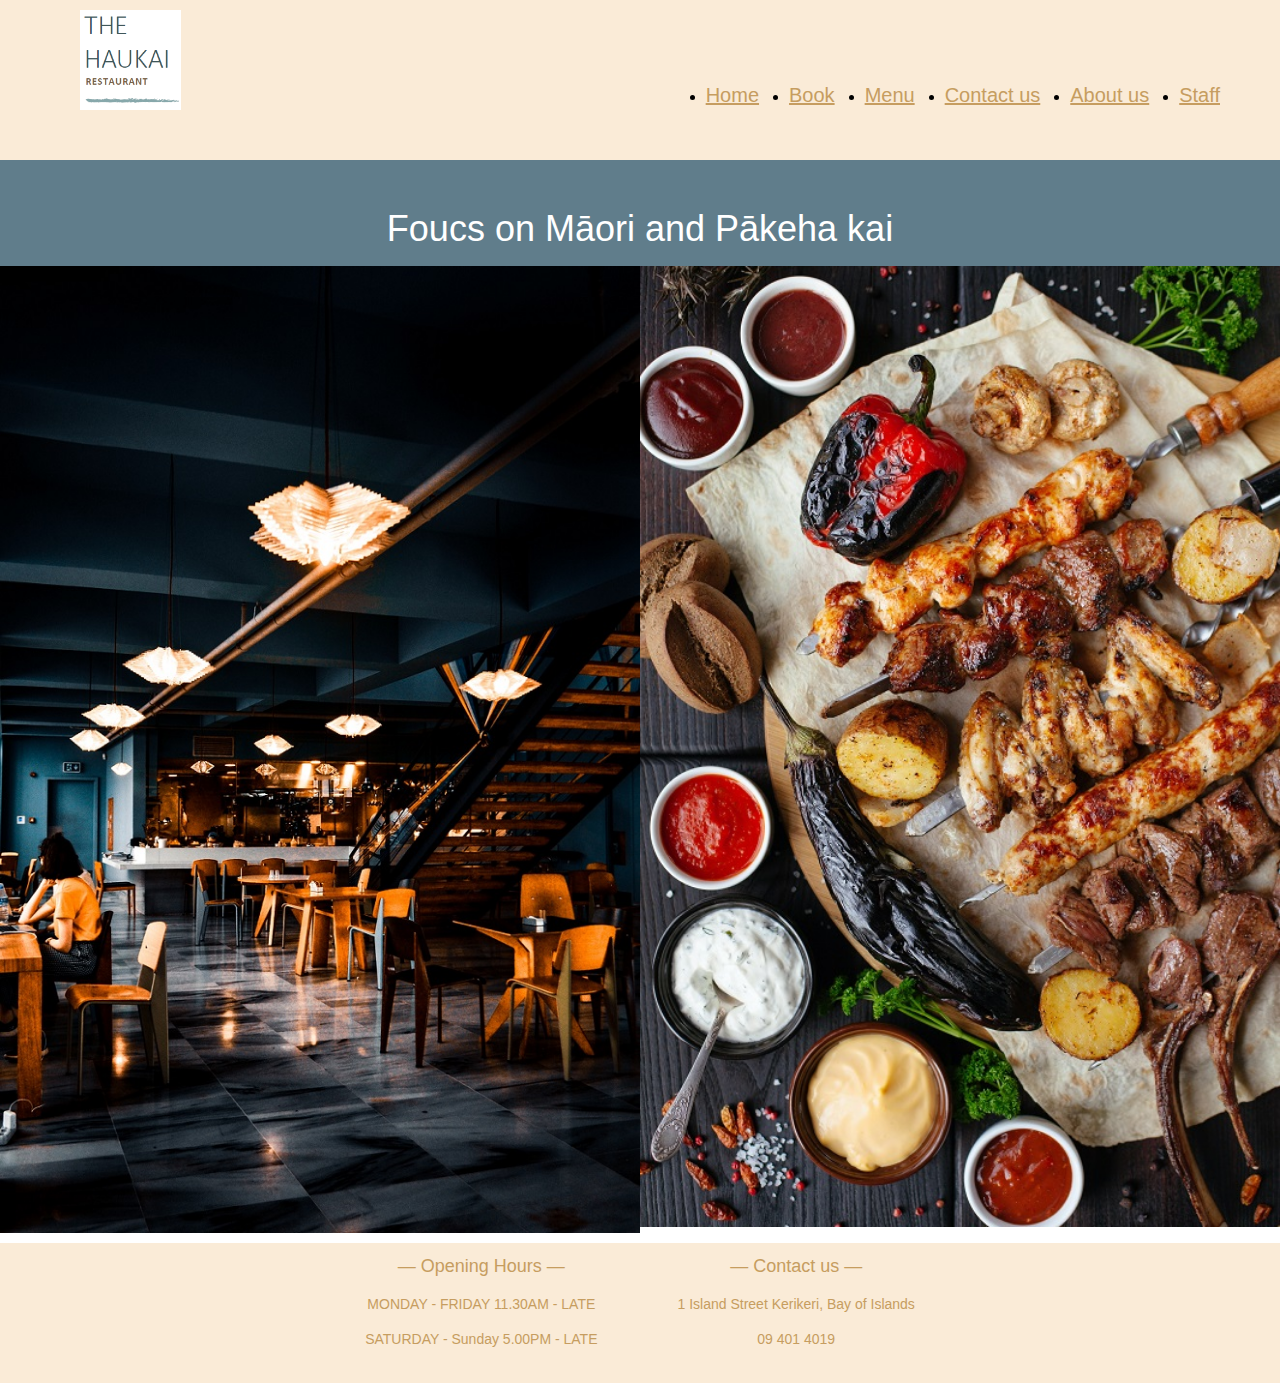
<file: web/index.html>
<!DOCTYPE html>
<html>
<head>
<title>Haukai Restaurant</title>
<meta http-equiv="Content-Type" content="text/html; charset=utf-8"/>
<meta name =“description” content ="Haukai Restaurant specialises in Māori kai and is based in the Bay of Islands.Customers could experience Te Ao Māori with the use of karakia for blessing food and other Māori culture elements in there.">
<meta name="viewport" content="width=device-width, initial-scale=1">
<!-- Global Site Tag (gtag.js) - Google Analytics -->
<script async src="https://www.googletagmanager.com/gtag/js?id=GA_TRACKING_ID"></script>
<script>
  window.dataLayer = window.dataLayer || [];
  function gtag(){dataLayer.push(arguments);}
  gtag('js', new Date());
  gtag('config', 'G-MSEDV6M0Z2');
</script>
<link rel=”preconnect” href=”https://fonts.googleapis.com”>
<link rel=”preconnect” href=”https://fonts.gstatic.com” crossorigin>
<link href=”https://fonts.googleapis.com/css2?family=Roboto:wght@100&display=swap” rel=”stylesheet”>
<link rel= "stylesheet " href="allpagecss.css">
<link rel="stylesheet" href="https://www.w3schools.com/w3css/4/w3.css">
<style>
  .w3-roboto {
    font-family: Roboto, sans-serif;
  }
  </style>
</head>

<body class="w3-content" style="max-width:1400px">
 
        <header>

        <div class="banner">
            <h1 class="logo" >
                <a href="./index.html" > <img src="./images/Logo.png"  alt="Haukai Restaurant's logo" height="100px"/></a>
            </h1>

            <div class="nav-wrapper">
              <ul class="topnav clearfix">
                <li>
                    <a href="./index.html">Home</a>
                </li>
                <li>
                    <a href="./reservation.html">Book</a>
                </li>
                
                <li>
                    <a href="./menu.html">Menu</a>
                </li>
                
                <li>
                    <a href="./contactus.html">Contact us</a>
                </li> 
            
                <li>
                    <a href="#">About us</a>
                </li> 
            
                <li>
                  <a href="./private/Staff.html">Staff</a> 
                </li> 
              </ul>  
            </div> 
        </div>

    </header>
       
        <main> 
          <div class="w3-row  w3-padding-12 w3-blue-grey">
              <h1 class="w3-text-white w3-roboto w3-center" >
              Foucs on Māori and Pākeha kai </h1>
           </div>
            
          <div class="w3-row  w3-padding-12">
            <div class="w3-half w3-display-container w3-hover-opacity w3-roboto">
                 <img src= "./images/restrant inside.jpg" alt= "Haukai Restaurant inside photo" style="width:100%">
                   <div class="w3-display-middle w3-display-hover w3-xlarge">
                    <a href="./reservation.html" class="w3-button w3-blue-grey">Book</a>
                   </div>
            </div>
           
            <div class="w3-half w3-display-container w3-hover-opacity w3-roboto">
                  <img src="./images/food2jepg.jpg" alt="Haukai Restaurant's delicious rost food" style="width:100%">
                   <div class="w3-display-middle w3-display-hover w3-xlarge">
                    <a href="./menu.html" class="w3-button w3-blue-grey">Menu</a>
                  </div>
          </div>
          
        </main>

   
  <footer>
    <div class="footer">
        <div class="footerleft">
          <h3>— Opening Hours —</h3>
          <p>MONDAY - FRIDAY 11.30AM - LATE</p>
          <p>SATURDAY - Sunday 5.00PM - LATE</p>
        </div>
        
        <div class="footerright">
          <h3>— Contact us —</h3>
          <p>1 Island Street Kerikeri, Bay of Islands</p>
          <p>09 401 4019</p>
        </div>
  </footer>
</body>
</file>
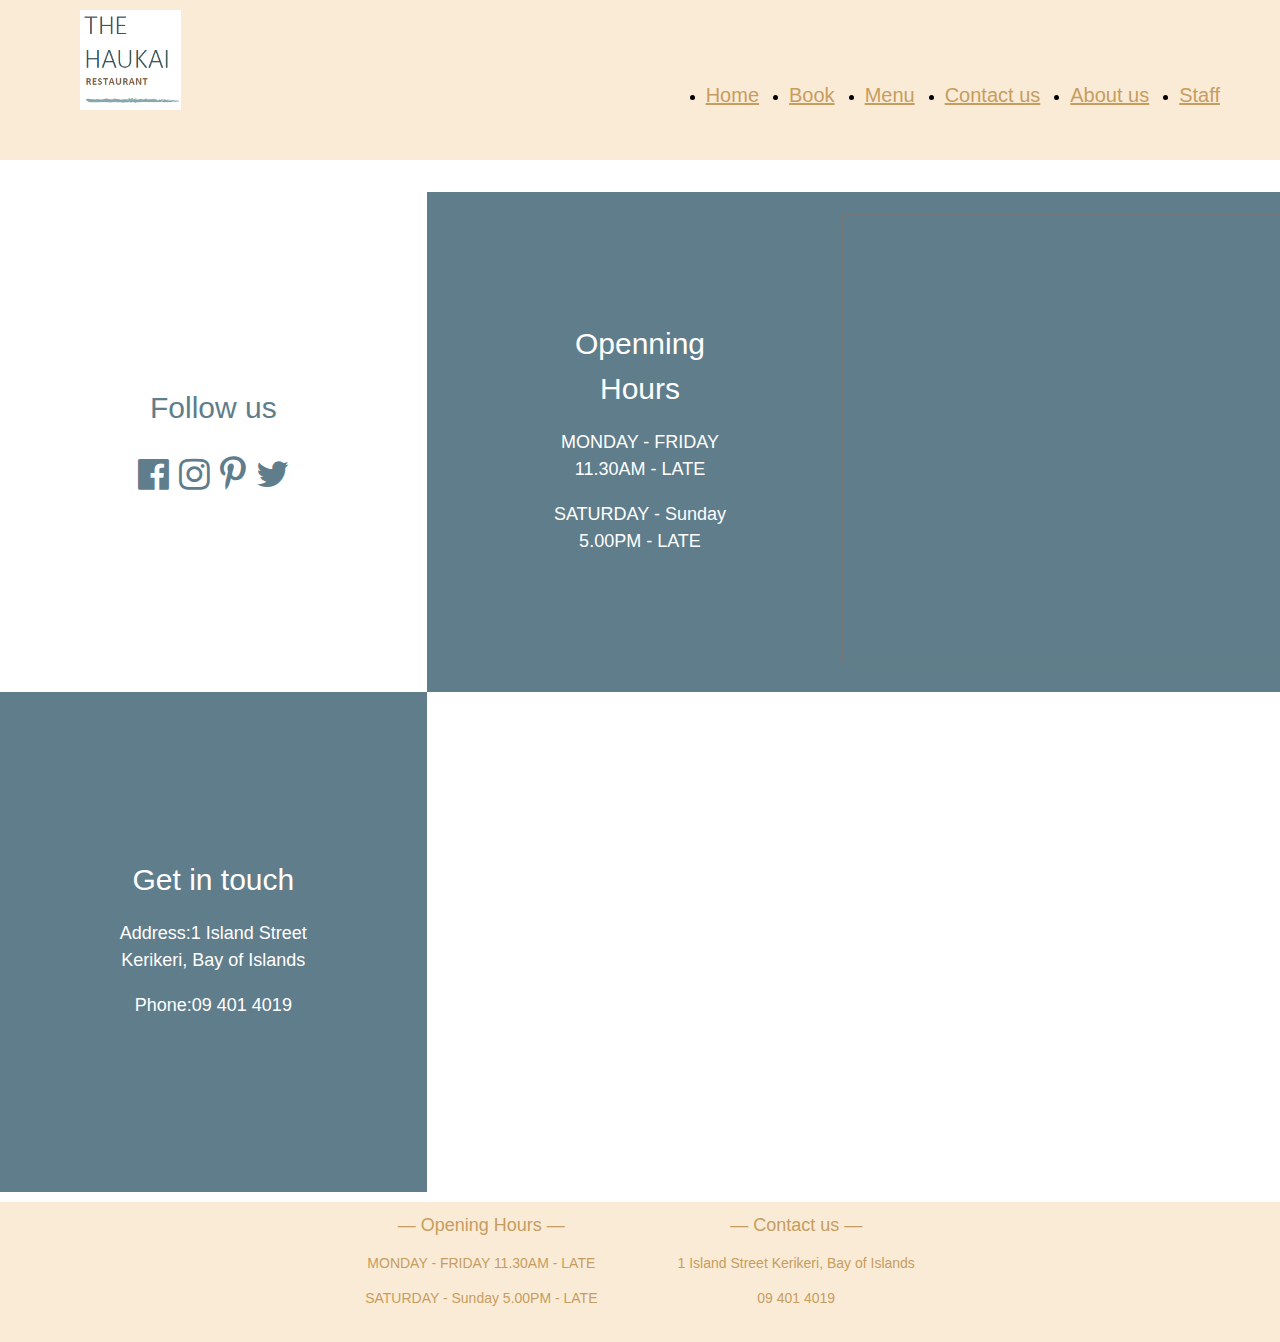
<file: web/contactus.html>
<!DOCTYPE html>
<html>
<head>
<title>Haukai Restaurant Contact</title>
<meta http-equiv="Content-Type" content="text/html; charset=utf-8"/>
<meta name =“description” content ="the opening hours, contact information, address and google map of Haukai Restaurant">
<meta name="viewport" content="width=device-width, initial-scale=1">
<link rel=”preconnect” href=”https://fonts.googleapis.com”>
<link rel=”preconnect” href=”https://fonts.gstatic.com” crossorigin>
<link href=”https://fonts.googleapis.com/css2?family=Roboto:wght@100&display=swap” rel=”stylesheet”>
<link rel= "stylesheet " href="allpagecss.css">
<link rel="stylesheet" href="https://www.w3schools.com/w3css/4/w3.css">
<link rel="stylesheet" href="https://cdnjs.cloudflare.com/ajax/libs/font-awesome/4.7.0/css/font-awesome.min.css">
<style>
    .w3-roboto {
      font-family: Roboto, sans-serif;
    }
    </style>
</head>

<body class="w3-content" style="max-width:1400px">
 
        <header>

        <div class="banner">
            <h1 class="logo" >
                <a href="./index.html" > <img src="./images/Logo.png"  alt="Haukai Restaurant's logo" height="100px"/></a>
            </h1>

            <div class="nav-wrapper">
                <ul class="topnav clearfix">
                    <li>
                        <a href="./index.html">Home</a>
                    </li>
                    <li>
                        <a href="./reservation.html">Book</a>
                    </li>
                    
                    <li>
                        <a href="./menu.html">Menu</a>
                    </li>
                    
                    <li>
                        <a href="./contactus.html">Contact us</a>
                    </li> 
                
                    <li>
                        <a href="#">About us</a>
                    </li> 
                
                    <li>
                        <a href="./private/Staff.html">Staff</a> 
                    </li> 
                </ul> 
            </div> 
        </div>

    </header>
       
    <main> 
         <div class="w3-row  w3-padding-12">
           <div class="w3-display-container w3-third w3-center" style="height: 500px">
            <div class="w3-display-middle">
                <h2 class=" w3-text-blue-grey w3-roboto">Follow us</h2>
              <div class="w3-padding w3-xxlarge w3-text-blue-grey" >
                <i class="fa fa-facebook-official w3-hover-opacity"></i>
                <i class="fa fa-instagram w3-hover-opacity"></i>
                <i class="fa fa-pinterest-p w3-hover-opacity"></i>
                <i class="fa fa-twitter w3-hover-opacity"></i>
                </div>
             </div>
            </div>
            
            <div class=" w3-display-container w3-third w3-center w3-blue-grey w3-text-white" style="height: 500px">
                <div class="w3-display-middle w3-roboto">
                <h2 >Openning Hours</h2>
                  <p class="w3-large">MONDAY - FRIDAY 11.30AM - LATE</p>
                  <p class="w3-large">SATURDAY - Sunday 5.00PM - LATE</p>
                  
                  </div>
            </div>   

            <div class=" w3-display-container w3-third w3-center w3-blue-grey " style="height: 500px">
                <div class="w3-display-middle">
                    <iframe src="https://calendar.google.com/calendar/embed?height=450&wkst=1&bgcolor=%23ffffff&ctz=Pacific%2FAuckland&src=NDJmNzJlYzMyYjA3NjNlZDU1YzY2ODZiOTIzYTA2OWQ1ODY3NjA3ODRkNDQwYjYxYTRlZjMwMjA3MDIwMTE0ZEBncm91cC5jYWxlbmRhci5nb29nbGUuY29t&color=%23B39DDB" style="border:solid 1px #777" width="450" height="450" frameborder="0" scrolling="no"></iframe>
                  
                </div>
            </div>
        </div>

             <div class="w3-row  w3-padding-12">
                <div class="w3-display-container w3-third w3-center w3-blue-grey w3-text-white" style="height: 500px">
                    <div class="w3-display-middle w3-roboto">
                  <h2>Get in touch</h2>
                  <p class="w3-large">Address:1 Island Street Kerikeri, Bay of Islands</p>
                  <p class="w3-large">Phone:09 401 4019</p>
                    </div>
                </div>
                <div class="w3-container w3-twothird w3-center" style="height: 500px">
                    <iframe src="https://www.google.com/maps/embed?pb=!1m18!1m12!1m3!1d6518.289106235662!2d173.94898171058415!3d-35.22777145001996!2m3!1f0!2f0!3f0!3m2!1i1024!2i768!4f13.1!3m3!1m2!1s0x6d0bb76f05800a6d%3A0x912328fde4819391!2sHaukai%20Restaurant!5e0!3m2!1sen!2snz!4v1673321997213!5m2!1sen!2snz" width="800" height="500" style="border:0;" allowfullscreen="" loading="lazy" referrerpolicy="no-referrer-when-downgrade"></iframe>
                </div>
              </div>
        </main>

   
   
  <footer>
    <div class="footer">
        <div class="footerleft">
          <h3>— Opening Hours —</h3>
          <p>MONDAY - FRIDAY 11.30AM - LATE</p>
          <p>SATURDAY - Sunday 5.00PM - LATE</p>
        </div>
        
        <div class="footerright">
          <h3>— Contact us —</h3>
          <p>1 Island Street Kerikeri, Bay of Islands</p>
          <p>09 401 4019</p>
        </div>
  </footer>

  </body>
</file>
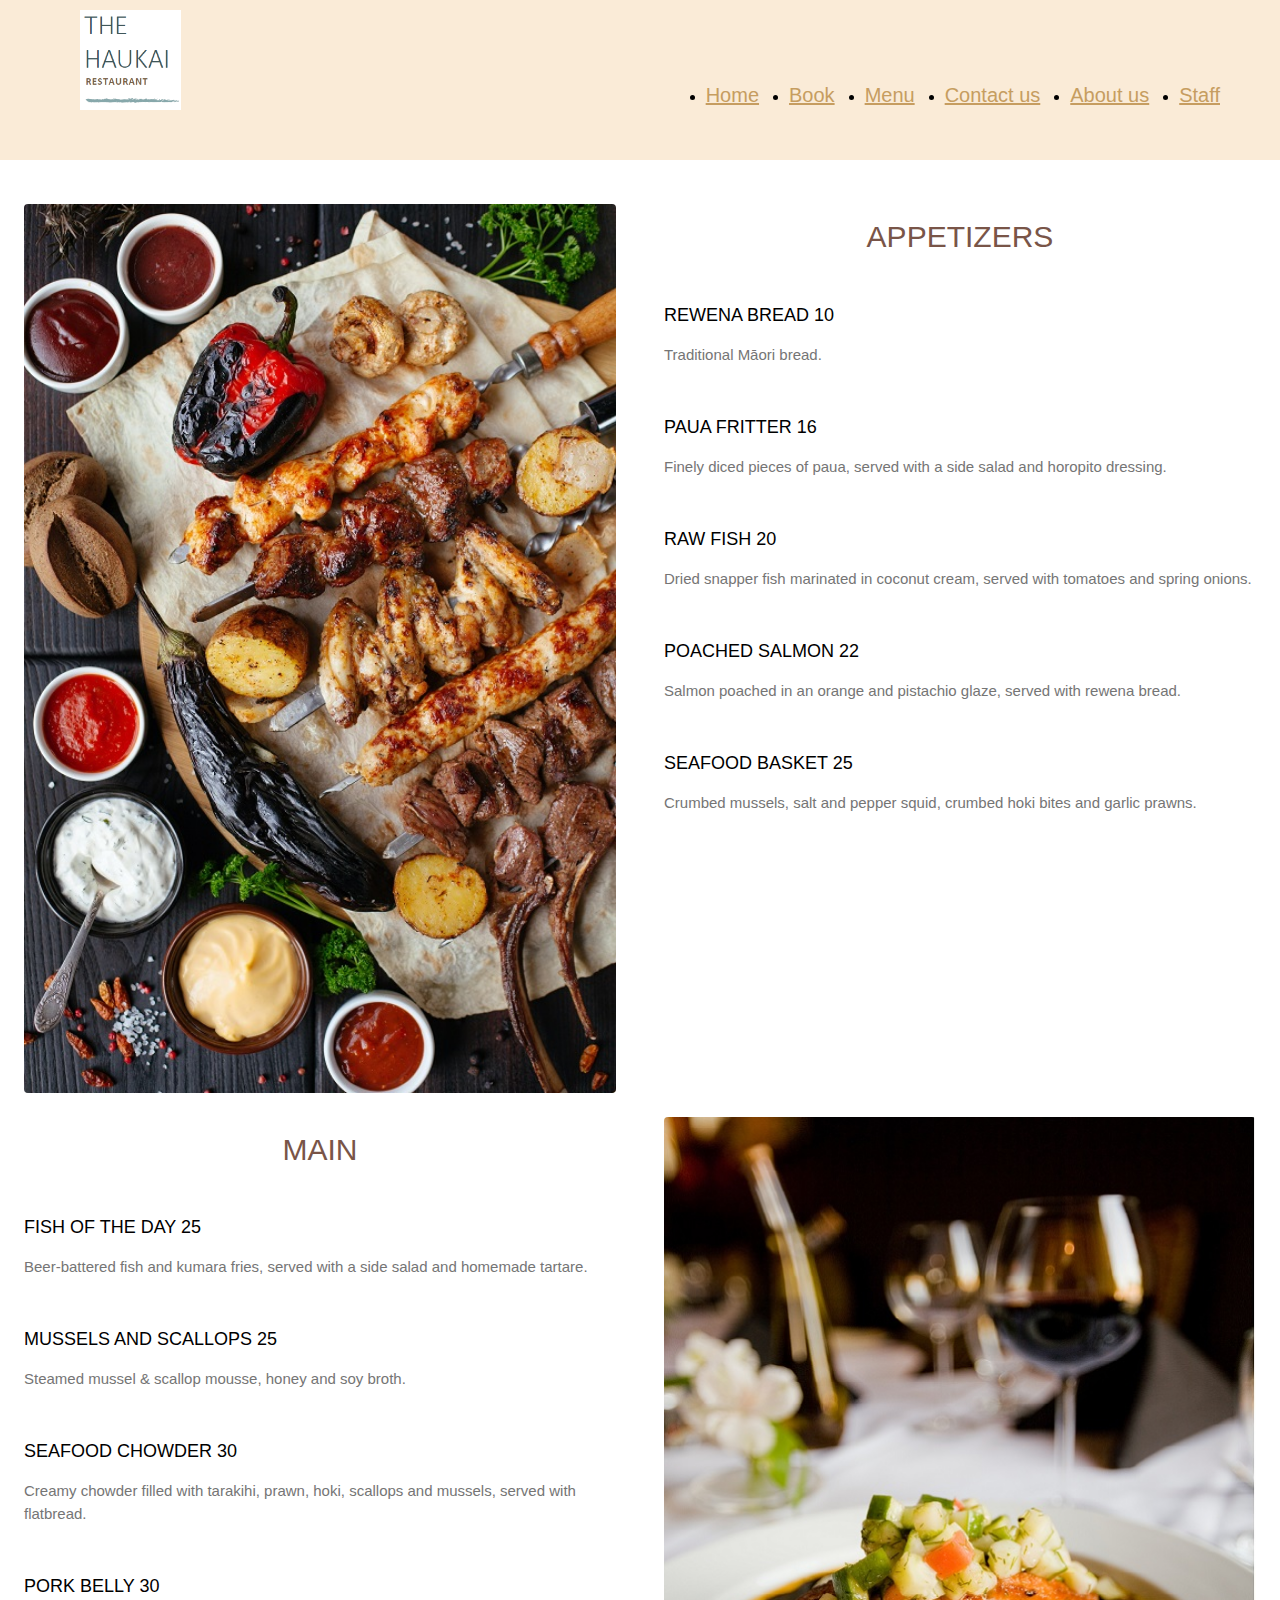
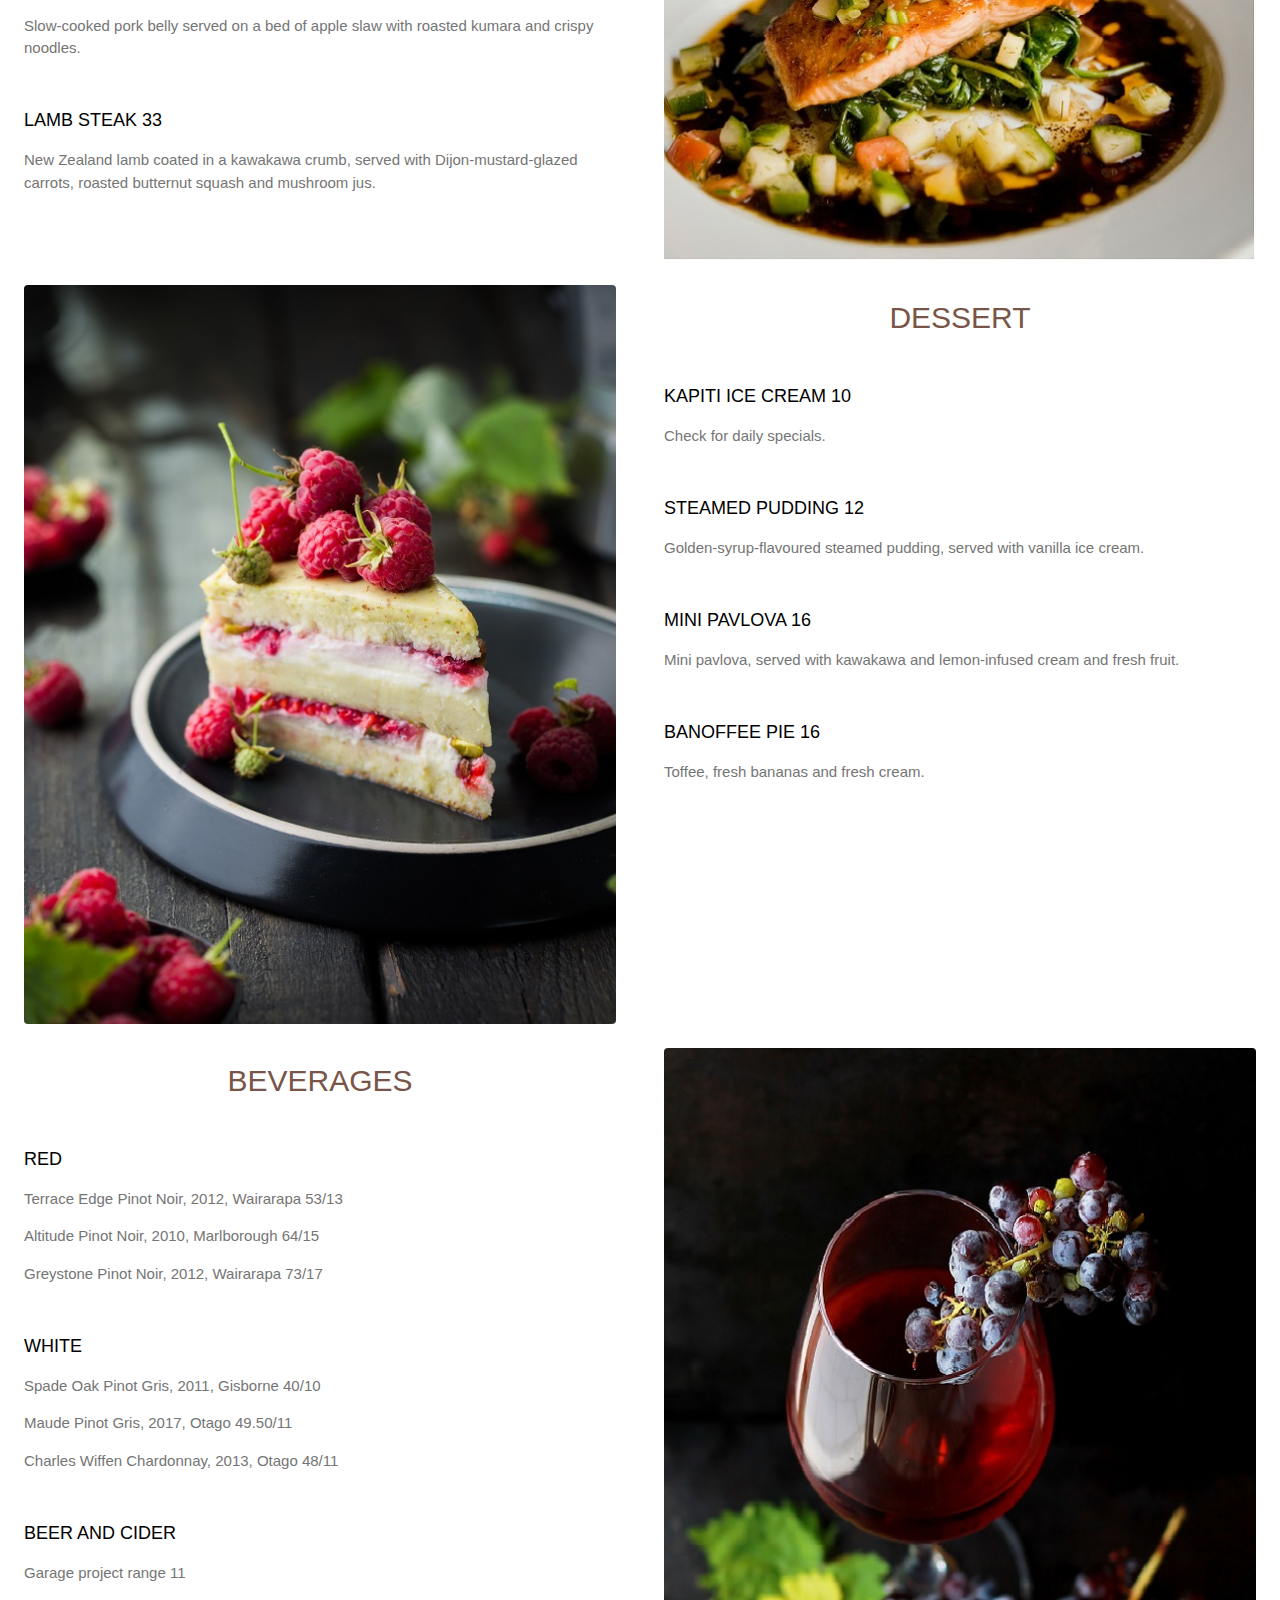
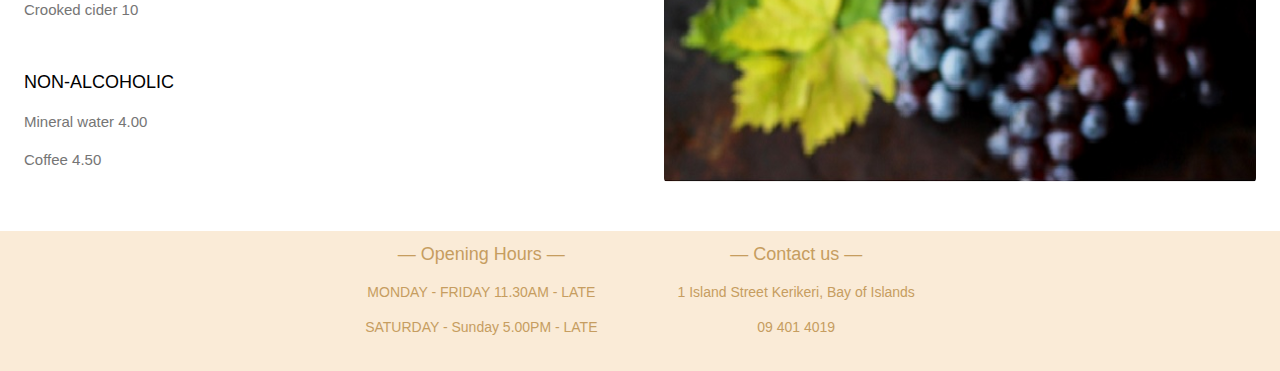
<file: web/menu.html>
<!DOCTYPE html>
<html>
<head>
<title>Menu ofHaukai Restaurant</title>
<meta http-equiv="Content-Type" content="text/html; charset=utf-8" />
<meta name =“description” content ="You can find what kai Haukai Restaurant offer and the price.The dinner menu features Māori and Pākeha kai options and drinks.">
<meta name="viewport" content="width=device-width, initial-scale=1">
<link rel=”preconnect” href=”https://fonts.googleapis.com”>
<link rel=”preconnect” href=”https://fonts.gstatic.com” crossorigin>
<link href=”https://fonts.googleapis.com/css2?family=Roboto:wght@100&display=swap” rel=”stylesheet”>
<link rel= "stylesheet " href="allpagecss.css">
<link rel="stylesheet" href="https://www.w3schools.com/w3css/4/w3.css">
<style>
    .w3-roboto {
      font-family: Roboto, sans-serif;
    }
    </style>
</head>

<body class="w3-content" style="max-width:1400px">
 
        <header>

        <div class="banner">
            <h1 class="logo" >
                <a href="./index.html" > <img src="./images/Logo.png"  alt="Haukai Restaurant's logo" height="100px"/></a>
            </h1>

            <div class="nav-wrapper">
                <ul class="topnav clearfix">
                    <li>
                        <a href="./index.html">Home</a>
                    </li>
                    <li>
                        <a href="./reservation.html">Book</a>
                    </li>
                    
                    <li>
                        <a href="./menu.html">Menu</a>
                    </li>
                    
                    <li>
                        <a href="./contactus.html">Contact us</a>
                    </li> 
                
                    <li>
                        <a href="#">About us</a>
                    </li> 
                
                    <li>
                        <a href="./private/Staff.html">Staff</a> 
                    </li> 
                </ul> 
            </div> 
        </div>

    </header>
       
        <main> 
            <div class="w3-row w3-padding-12">
                <div class="w3-half w3-padding-large w3-hide-small">
                 <img src="./images/food2jepg.jpg" class="w3-round w3-image " alt="Haukai Restaurant rost platter" width="600">
                </div>
                <div class="w3-half w3-padding-large w3-roboto">
                    <h2 class="w3-center w3-text-brown">APPETIZERS</h2><br>
                    <h5>REWENA BREAD 10</h5>
                    <p class="w3-text-grey">Traditional Māori bread.</p><br>
                  
                    <h5>PAUA FRITTER 16</h5>
                    <p class="w3-text-grey">Finely diced pieces of paua, served with a side salad and horopito dressing.</p><br>
                  
                    <h5>RAW FISH 20</h5>
                    <p class="w3-text-grey">Dried snapper fish marinated in coconut cream, served with tomatoes and spring onions.</p><br>
                  
                    <h5>POACHED SALMON 22</h5>
                    <p class="w3-text-grey">Salmon poached in an orange and pistachio glaze, served with rewena bread.</p><br>
                  
                    <h5>SEAFOOD BASKET 25</h5>
                    <p class="w3-text-grey">Crumbed mussels, salt and pepper squid, crumbed hoki bites and garlic prawns.</p>    
                  </div>
            </div>

            <div class="w3-row w3-padding-12">
                <div class="w3-half w3-padding-large w3-roboto">
                    <h2 class="w3-center w3-text-brown">MAIN</h2><br>
                    <h5>FISH OF THE DAY 25</h5>
                    <p class="w3-text-grey">Beer-battered fish and kumara fries, served with a side salad and homemade tartare.</p><br>
                  
                    <h5>MUSSELS AND SCALLOPS 25</h5>
                    <p class="w3-text-grey">Steamed mussel & scallop mousse, honey and soy broth.</p><br>
                  
                    <h5>SEAFOOD CHOWDER 30</h5>
                    <p class="w3-text-grey">Creamy chowder filled with tarakihi, prawn, hoki, scallops and mussels, served with flatbread.</p><br>
                  
                    <h5>PORK BELLY 30</h5>
                    <p class="w3-text-grey">Slow-cooked pork belly served on a bed of apple slaw with roasted kumara and crispy noodles.</p><br>
                  
                    <h5>LAMB STEAK 33</h5>
                    <p class="w3-text-grey">New Zealand lamb coated in a kawakawa crumb, served with Dijon-mustard-glazed carrots, roasted butternut squash and mushroom jus.</p>   

                    
                  </div>
                  <div class="w3-half w3-padding-large w3-hide-small">
                    <img src="./images/menu-2-fish.jpg" class="w3-round w3-image " alt="Haukai Restauran's FISH OF THE DAY" width="600">
                   </div>
            </div>

            <div class="w3-row w3-padding-12">
                <div class="w3-half w3-padding-large w3-hide-small">
                 <img src="./images/menu-1-cake.jpg" class="w3-round w3-image " alt="Haukai Restauran's strawberry cake" width="600">
                </div>
                <div class="w3-half w3-padding-large w3-roboto">
                    <h2 class="w3-center w3-text-brown">DESSERT</h2><br>
                    <h5>KAPITI ICE CREAM 10</h5>
                    <p class="w3-text-grey">Check for daily specials.</p><br>
                  
                    <h5>STEAMED PUDDING 12</h5>
                    <p class="w3-text-grey">Golden-syrup-flavoured steamed pudding, served with vanilla ice cream.</p><br>
                  
                    <h5>MINI PAVLOVA 16</h5>
                    <p class="w3-text-grey">Mini pavlova, served with kawakawa and lemon-infused cream and fresh fruit.</p><br>
                  
                    <h5>BANOFFEE PIE 16</h5>
                    <p class="w3-text-grey">Toffee, fresh bananas and fresh cream.</p><br>   
                  </div>
            </div>

            <div class="w3-row w3-padding-12">
                <div class="w3-half w3-padding-large w3-roboto">
                    <h2 class="w3-center w3-text-brown">BEVERAGES</h2><br>
                    <h5>RED</h5>
                    <p class="w3-text-grey">Terrace Edge Pinot Noir, 2012, Wairarapa 53/13</p>
                    <p class="w3-text-grey">Altitude Pinot Noir, 2010, Marlborough 64/15</p>
                    <p class="w3-text-grey">Greystone Pinot Noir, 2012, Wairarapa 73/17</p><br>
                  
                    <h5>WHITE</h5>
                    <p class="w3-text-grey">Spade Oak Pinot Gris, 2011, Gisborne 40/10</p>
                    <p class="w3-text-grey">Maude Pinot Gris, 2017, Otago 49.50/11</p>
                    <p class="w3-text-grey">Charles Wiffen Chardonnay, 2013, Otago 48/11</p><br>
                  
                    <h5>BEER AND CIDER</h5>
                    <p class="w3-text-grey">Garage project range 11</p>
                    <p class="w3-text-grey">Crooked cider 10</p><br>
                  
                    <h5>NON-ALCOHOLIC</h5>
                        <p class="w3-text-grey">Mineral water 4.00</p>
                        <p class="w3-text-grey">Coffee 4.50</p><br>
 
                  </div>
                  <div class="w3-half w3-padding-large w3-hide-small">
                    <img src="./images/menu-3-wine.jpg" class="w3-round w3-image " alt="Haukai Restauran's Wine" width="600">
                   </div>
            </div>
         
        </main>

   
  <footer>
    <div class="footer">
        <div class="footerleft">
          <h3>— Opening Hours —</h3>
          <p>MONDAY - FRIDAY 11.30AM - LATE</p>
          <p>SATURDAY - Sunday 5.00PM - LATE</p>
        </div>
        
        <div class="footerright">
          <h3>— Contact us —</h3>
          <p>1 Island Street Kerikeri, Bay of Islands</p>
          <p>09 401 4019</p>
        </div>
  </footer>
</body>
</file>
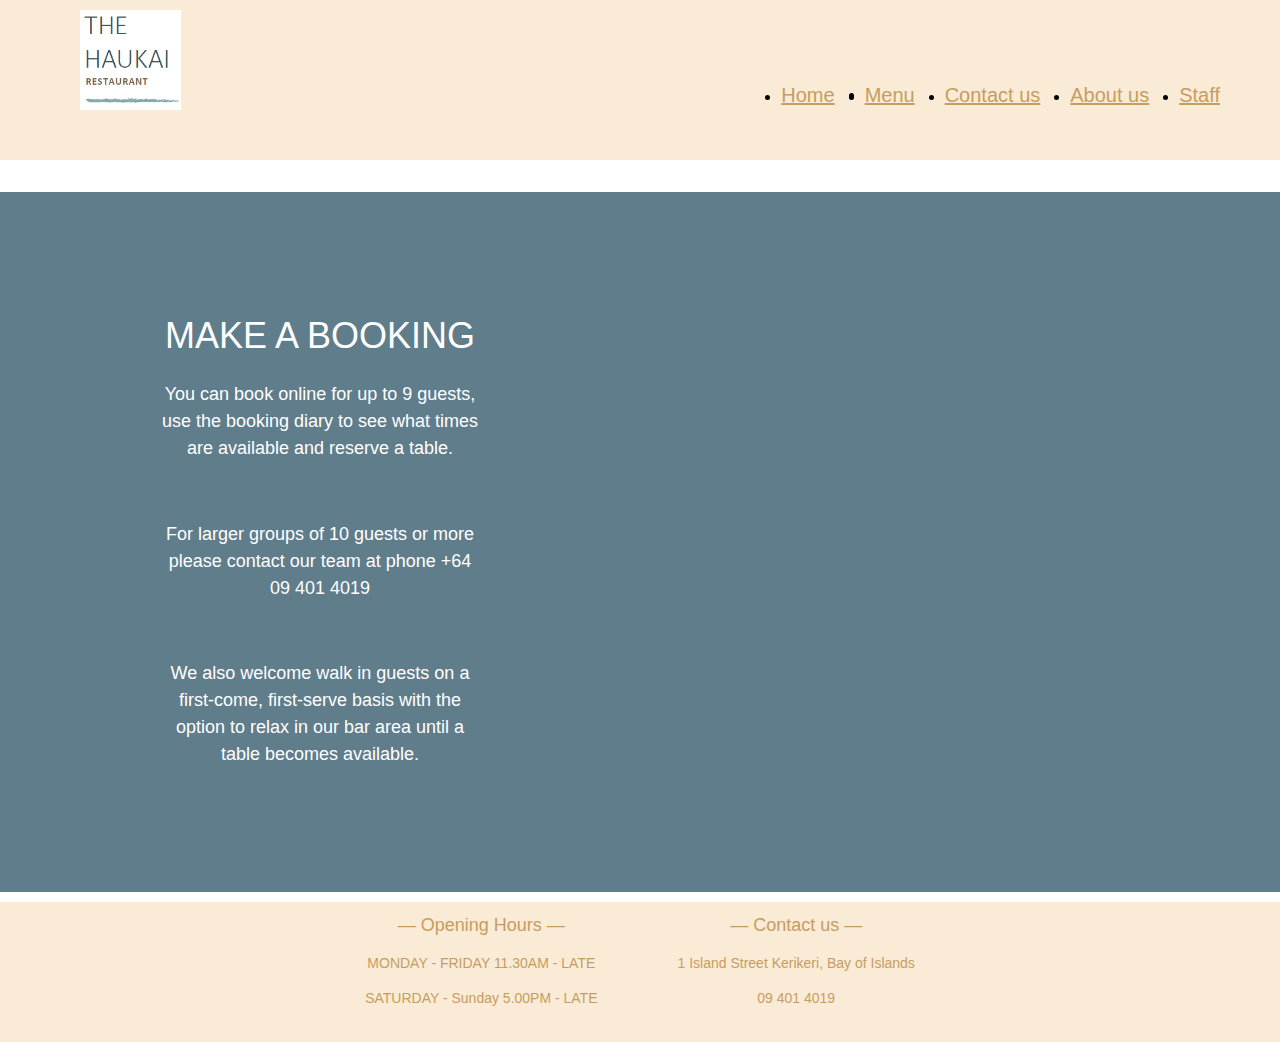
<file: web/reservation.html>
<!DOCTYPE html>
<html>
<head>
<title>Booking at Haukai Restaurant</title>
<meta http-equiv="Content-Type" content="text/html; charset=utf-8" />
<meta name =“description” content ="Booking a table online at Haukai Restaurant  ">
<meta name="viewport" content="width=device-width, initial-scale=1">
<link rel=”preconnect” href=”https://fonts.googleapis.com”>
<link rel=”preconnect” href=”https://fonts.gstatic.com” crossorigin>
<link href=”https://fonts.googleapis.com/css2?family=Roboto:wght@100&display=swap” rel=”stylesheet”>
<link rel= "stylesheet " href="allpagecss.css">
<link rel="stylesheet" href="https://www.w3schools.com/w3css/4/w3.css">
<style>
    .w3-roboto {
      font-family: Roboto, sans-serif;
    }
    </style>
</head>

<body class="w3-content" style="max-width:1400px">
 
        <header>

        <div class="banner">
            <h1 class="logo" >
                <a href="./index.html" > <img src="./images/Logo.png"  alt="Haukai Restauran's logo" height="100px"/></a>
            </h1>

            <div class="nav-wrapper">
                <ul class="topnav clearfix">
                    <li>
                        <a href="./index.html">Home</a>
                    </li>
                    <li>  
                    <li>
                        <a href="./menu.html">Menu</a>
                    </li>
                    
                    <li>
                        <a href="./contactus.html">Contact us</a>
                    </li> 
                
                    <li>
                        <a href="#">About us</a>
                    </li> 
                
                    <li>
                        <a href="./private/Staff.html">Staff</a> 
                    </li> 
                </ul>
            </div> 
        </div>

    </header>
       
        <main>    
            <div class="w3-row  w3-padding-12">
                <div class="w3-display-container w3-half w3-center w3-blue-grey" style="height:700px" >
                   <div class="w3-display-middle w3-text-white w3-roboto">
                       <h1>MAKE A BOOKING</h2>
                       <p class="w3-large">You can book online for up to 9 guests, use the booking diary to see what times are available and reserve a table.</p>
                       <br>

                       <p class="w3-large"> For larger groups of 10 guests or more please contact our team at phone +64 09 401 4019</p>
                       <br>
                       <p class="w3-large">We also welcome walk in guests on a first-come, first-serve basis with the option to relax in our bar area until a table becomes available. </p>
                 </div>
                </div>
                   
                   <div class=" w3-display-container w3-half w3-center w3-blue-grey" style="height:700px" >
                       <div class="w3-display-middle">
                        <iframe src="https://docs.google.com/forms/d/e/1FAIpQLSd1xSVldKcVDqI6l5oWrfMjgU4_ONyqSMtX941ZgMq7hqPpPg/viewform?embedded=true" width="650" height="520" frameborder="0" marginheight="0" marginwidth="0">正在加载…</iframe> 
                         
                        </div>
                    </div>       
            </div>   
            
        </main>

   
  <footer>
    <div class="footer">
        <div class="footerleft">
          <h3>— Opening Hours —</h3>
          <p>MONDAY - FRIDAY 11.30AM - LATE</p>
          <p>SATURDAY - Sunday 5.00PM - LATE</p>
        </div>
        
        <div class="footerright">
          <h3>— Contact us —</h3>
          <p>1 Island Street Kerikeri, Bay of Islands</p>
          <p>09 401 4019</p>
        </div>
  </footer>
</body>
</file>
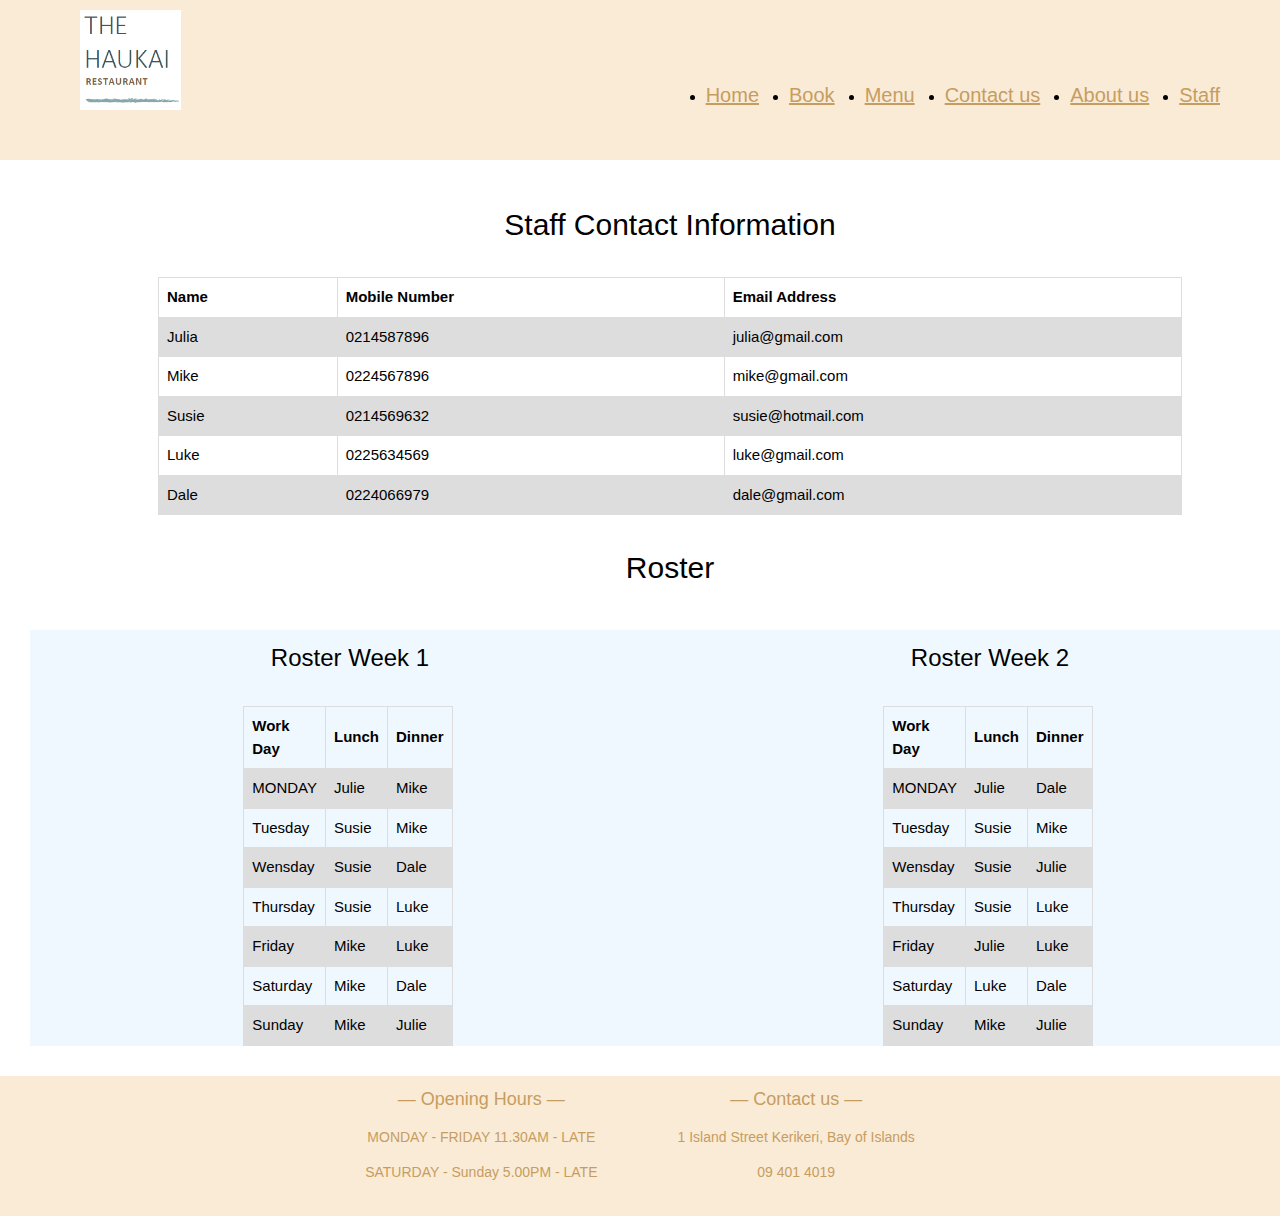
<file: web/private/Staff.html>
<!DOCTYPE html>
<html>
<head>
<title>Haukai Restaurant staff private information</title>
<meta http-equiv="Content-Type" content="text/html; charset=utf-8"/>
<meta name =“description” content ="Private information of reservation:contact information and roster for next 2 weeks.">
<meta name="viewport" content="width=device-width, initial-scale=1">
<link rel=”preconnect” href=”https://fonts.googleapis.com”>
<link rel=”preconnect” href=”https://fonts.gstatic.com” crossorigin>
<link href=”https://fonts.googleapis.com/css2?family=Roboto:wght@100&display=swap” rel=”stylesheet”>
<link rel= "stylesheet " href="../allpagecss.css">
<link rel="stylesheet" href="https://www.w3schools.com/w3css/4/w3.css">
<link rel="stylesheet" href="https://cdnjs.cloudflare.com/ajax/libs/font-awesome/4.7.0/css/font-awesome.min.css">
<style>
    .w3-roboto {
      font-family: Roboto, sans-serif;
    }
    </style>
</head>

<body class="w3-content" style="max-width:1400px">
 
        <header>

        <div class="banner">
            <h1 class="logo" >
                <a href="./index.html" > <img src="../images/Logo.png"  alt="Haukai Restaurant's logo" height="100px"/></a>
            </h1>

            <div class="nav-wrapper">
                <ul class="topnav clearfix">
                    <li>
                        <a href="../index.html">Home</a>
                    </li>
                    <li>
                        <a href="../reservation.html">Book</a>
                    </li>
                    
                    <li>
                        <a href="../menu.html">Menu</a>
                    </li>
                    
                    <li>
                        <a href="../contactus.html">Contact us</a>
                    </li> 
                
                    <li>
                        <a href="#">About us</a>
                    </li> 
                
                    <li>
                        <a href="#">Staff</a> 
                    </li> 
                </ul> 
            </div> 
        </div>
    </header>
       
    <main> 
     <div class="staff">   
        <div class="roster">
            <div class="rosterweek1">
                <h3>Roster Week 1</h3>
                <table class="roster1">
                    <tr>
                      <th>Work Day</th>
                      <th>Lunch</th>
                      <th>Dinner</th>
                    </tr>
                    <tr>
                      <td>MONDAY</td>
                      <td>Julie</td>
                      <td>Mike</td>
                    </tr>
                    <tr>
                        <td>Tuesday</td>
                        <td>Susie</td>
                        <td>Mike</td>
                      </tr>
                      <tr>
                        <td>Wensday</td>
                        <td>Susie</td>
                        <td>Dale</td>
                      </tr>
                      <tr>
                        <td>Thursday</td>
                        <td>Susie</td>
                        <td>Luke</td>
                      </tr>
                      <tr>
                        <td>Friday</td>
                        <td>Mike</td>
                        <td>Luke</td>
                      </tr>
                      <tr>
                        <td>Saturday</td>
                        <td>Mike</td>
                        <td>Dale</td>
                      </tr>
                      <tr>
                        <td>Sunday</td>
                        <td>Mike</td>
                        <td>Julie</td>
                      </tr>
                    </table>
            </div>
           
            <div class="rosterweek2">
                <h3>Roster Week 2</h3>
                <table class="roster2" >
                    <tr>
                      <th>Work Day</th>
                      <th>Lunch</th>
                      <th>Dinner</th>
                    </tr>
                    <tr>
                      <td>MONDAY</td>
                      <td>Julie</td>
                      <td>Dale</td>
                    </tr>
                    <tr>
                        <td>Tuesday</td>
                        <td>Susie</td>
                        <td>Mike</td>
                      </tr>
                      <tr>
                        <td>Wensday</td>
                        <td>Susie</td>
                        <td>Julie</td>
                      </tr>
                      <tr>
                        <td>Thursday</td>
                        <td>Susie</td>
                        <td>Luke</td>
                      </tr>
                      <tr>
                        <td>Friday</td>
                        <td>Julie</td>
                        <td>Luke</td>
                      </tr>
                      <tr>
                        <td>Saturday</td>
                        <td>Luke</td>
                        <td>Dale</td>
                      </tr>
                      <tr>
                        <td>Sunday</td>
                        <td>Mike</td>
                        <td>Julie</td>
                      </tr>
                    </table>
            </div>
        </div>  

        <h2 style="margin-top: 30px;">Roster</h2>

        <div class="staffcontactinfo">
            <h2> Staff Contact Information </h2>
            <table class="staffinfotable">
                <tr>
                  <th>Name</th>
                  <th>Mobile Number</th>
                  <th>Email Address</th>
                </tr>
                <tr>
                  <td>Julia</td>
                  <td>0214587896</td>
                  <td>julia@gmail.com</td>
                </tr>
                <tr>
                  <td>Mike</td>
                  <td>0224567896</td>
                  <td>mike@gmail.com</td>
                </tr>
                <tr>
                  <td>Susie</td>
                  <td>0214569632</td>
                  <td>susie@hotmail.com</td>
                </tr>
                <tr>
                  <td>Luke</td>
                  <td>0225634569</td>
                  <td>luke@gmail.com</td>
                </tr>
                <tr>
                  <td>Dale</td>
                  <td>0224066979</td>
                  <td>dale@gmail.com</td>
                </tr>           
              </table>
        </div>  
     </div>
  </main>

  <footer>
    <div class="footer">
        <div class="footerleft">
          <h3>— Opening Hours —</h3>
          <p>MONDAY - FRIDAY 11.30AM - LATE</p>
          <p>SATURDAY - Sunday 5.00PM - LATE</p>
        </div>
        
        <div class="footerright">
          <h3>— Contact us —</h3>
          <p>1 Island Street Kerikeri, Bay of Islands</p>
          <p>09 401 4019</p>
        </div>
  </footer>

  </body>
</file>
<file: web/allpagecss.css>
* {
    box-sizing: border-box;
  }
  
  .banner {
    height: 160px;
    background-color: antiquewhite;
  }
  
  .logo {
    float: left;
    margin-top: 10px;
    margin-left: 80px;    
  }
  
  .logo a {
    display: block;
  }
  
  .nav-wrapper {
    float: right;
    margin-right: 30px;
    line-height: 160px;
  }
  
  .topnav {
    display: flex;
    justify-content: flex-end;
  }
  
  .topnav a {
    font-size: 20px;
    margin-right: 30px;
    font-family: 'Roboto', sans-serif;
    color: rgb(198,157,96);
    text-align: center;
  }
  
  .staff {
    display: flex;
    flex-direction: column-reverse;
    margin: 30px;
    text-align: center;
    width:100%;
  }
  
  .roster {
    background-color: aliceblue;
    display: flex;
    justify-content: space-around;
    margin-top: 30px;
  }
  
  .staffinfotable {
    margin: 30px 10% 0;
  }
  
  table {
    font-family: 'Roboto', sans-serif;
    border-collapse: collapse;
    width: 80%;
    margin-top: 30px;
  }
  
  td,
  th {
    border: 1px solid #dddddd;
    text-align: left;
    padding: 8px;
  }
  
  tr:nth-child(even) {
    background-color: #dddddd;
  }
  
  .footer {
    height: 140px;
    background-color: antiquewhite;
    display: flex;
    justify-content: center;
    margin-top: 10px;
  }
  
  .footerleft {
    margin-right: 80px;
  }
  
  .footer h3 {
    font-size: 18px;
    color: rgb(198,157,96);
    text-align: center;
    font-family: 'Roboto', sans-serif;
  }
  
  .footer p {
    font-size: 14px;
    color: rgb(198,157,96);
    text-align: center;
    font-family: 'Roboto', sans-serif;
  }
</file>
